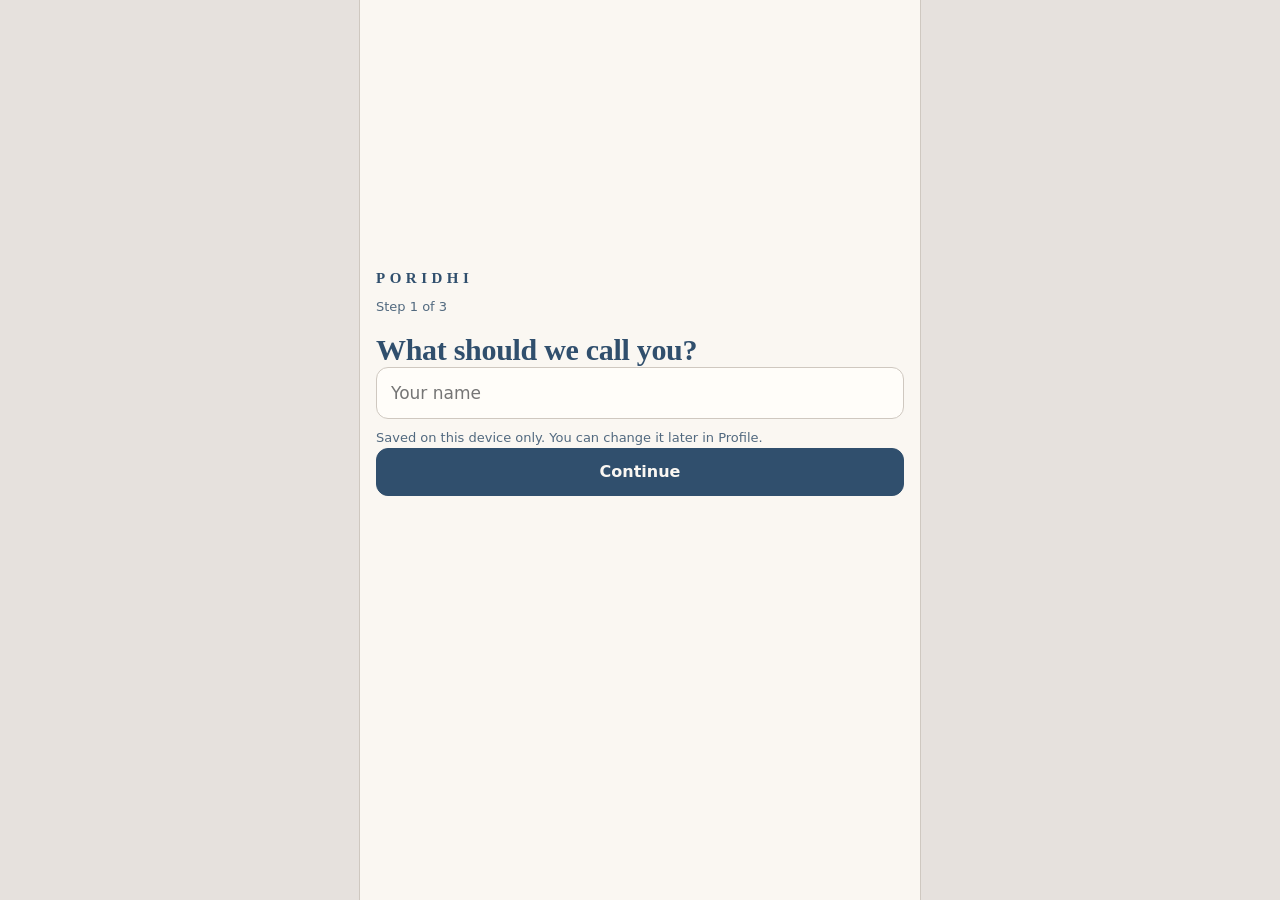
<file: index.html>
<!doctype html>
<html lang="en">
<head>
  <meta charset="utf-8">
  <meta name="viewport" content="width=device-width, initial-scale=1, viewport-fit=cover">
  <title>PORIDHI · Syllabus &amp; Admission Preparation Tracker</title>
  <meta name="description" content="Track your admission syllabus by programme, subject, chapter and topic.">
  <meta name="theme-color" content="#304F6D">
  <link rel="manifest" href="manifest.webmanifest">
  <link rel="icon" href="icon.svg" type="image/svg+xml">
  <link rel="apple-touch-icon" href="icon-192.png">
  <link rel="stylesheet" href="styles.css">
</head>
<body>
  <div class="shell" id="shell">
    <main id="main" tabindex="-1"><p class="loading">Loading PORIDHI…</p></main>
    <nav id="tabs" class="tabs" aria-label="Main"></nav>
  </div>
  <div id="layer"></div>
  <div id="toast" class="toast" role="status" aria-live="polite"></div>
  <noscript><p style="padding:24px;font-family:sans-serif">PORIDHI needs JavaScript to run.</p></noscript>
  <script src="syllabus.js"></script>
  <script src="core.js"></script>
  <script src="store.js"></script>
  <script src="app.js"></script>
</body>
</html>
</file>
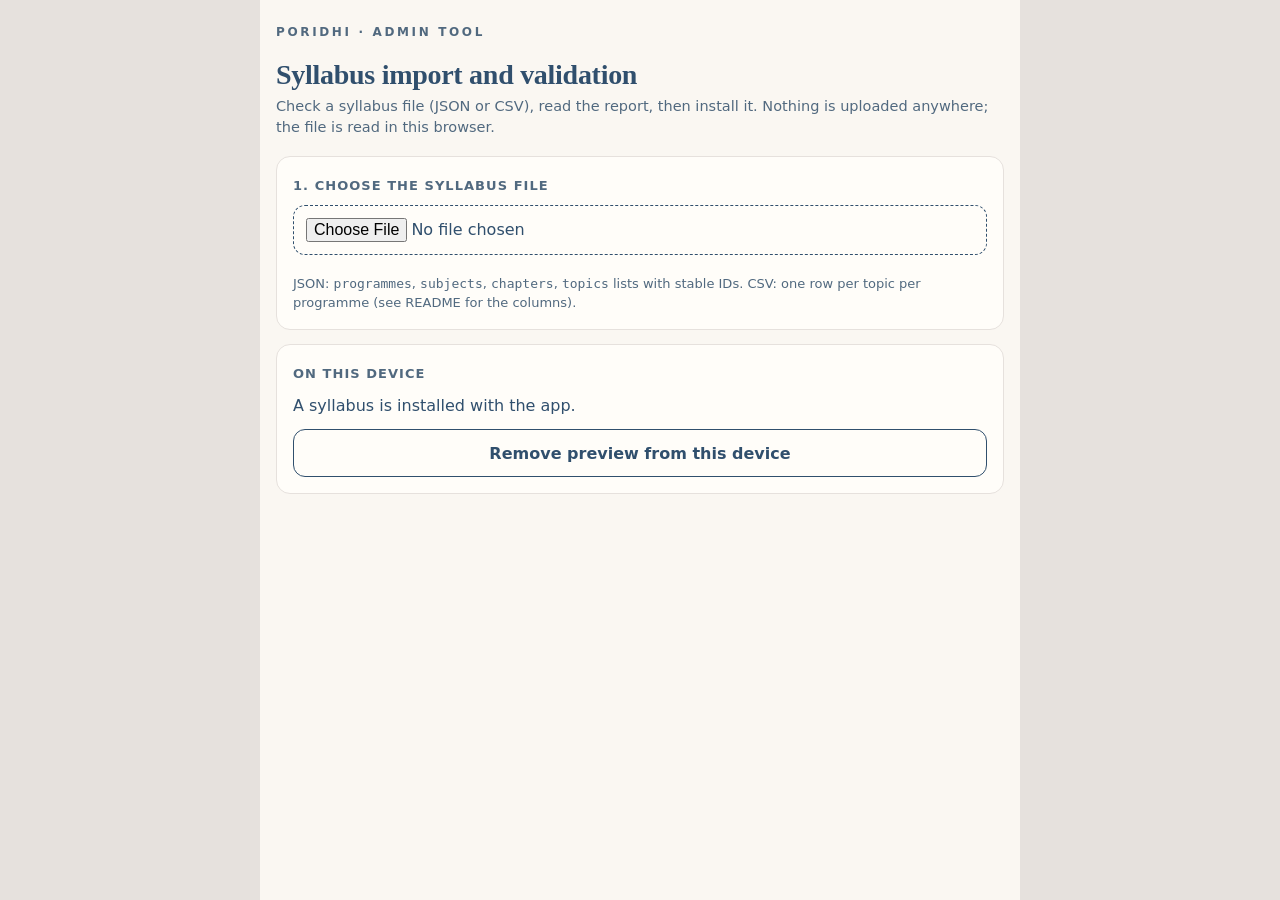
<file: admin.html>
<!doctype html>
<html lang="en">
<head>
  <meta charset="utf-8">
  <meta name="viewport" content="width=device-width, initial-scale=1">
  <meta name="robots" content="noindex">
  <title>PORIDHI · Syllabus import and validation</title>
  <link rel="icon" href="icon.svg" type="image/svg+xml">
  <link rel="stylesheet" href="styles.css">
</head>
<body>
  <div class="admin">
    <p class="eyebrow">PORIDHI · Admin tool</p>
    <h1 class="display">Syllabus import and validation</h1>
    <p class="sub">Check a syllabus file (JSON or CSV), read the report, then install it. Nothing is uploaded anywhere; the file is read in this browser.</p>

    <section class="card" style="margin-top:18px">
      <h2 class="h2">1. Choose the syllabus file</h2>
      <div class="filebox">
        <label for="file" class="sr-only">Syllabus file</label>
        <input id="file" type="file" accept=".json,.csv,.tsv,.txt,application/json,text/csv">
        <p class="hint">JSON: <code>programmes</code>, <code>subjects</code>, <code>chapters</code>, <code>topics</code> lists with stable IDs. CSV: one row per topic per programme (see README for the columns).</p>
      </div>
    </section>

    <div id="report" aria-live="polite"></div>

    <section class="card">
      <h2 class="h2">On this device</h2>
      <p id="current"></p>
      <div class="btn-row" style="margin-top:12px"><button type="button" class="btn btn-secondary" id="remove" hidden>Remove preview from this device</button></div>
    </section>
  </div>
  <script src="syllabus.js"></script>
  <script src="core.js"></script>
  <script src="store.js"></script>
  <script src="admin.js"></script>
</body>
</html>
</file>
<file: styles.css>
/* PORIDHI styles. Palette: Navy #304F6D, Sage #899481, Coral #E07D54, Pale yellow #FFE1A0, Light blue #E2F3FD, Warm grey #E6E1DD on a cream base.
   Coral and sage are too light for text, so they are used for fills, borders and markers, never as text colours. */
:root {
  --navy: #304F6D; --sage: #899481; --coral: #E07D54; --yellow: #FFE1A0; --blue: #E2F3FD; --grey: #E6E1DD;
  --cream: #FAF7F2; --paper: #FFFDF9;
  --ink: var(--navy); --ink2: #51697F; --line: #E6E1DD; --line2: #CFC8C0;
  --sage-tint: #DCDFD6; --coral-tint: #F4DCCF;
  --serif: "Iowan Old Style", "Palatino Linotype", Georgia, "Noto Serif", "Noto Serif Bengali", serif;
  --sans: system-ui, -apple-system, "Segoe UI", Roboto, "Noto Sans", "Noto Sans Bengali", "Hind Siliguri", sans-serif;
  color-scheme: light;
}
* { box-sizing: border-box; }
html { -webkit-text-size-adjust: 100%; }
body { margin: 0; background: var(--grey); color: var(--ink); font: 16px/1.45 var(--sans); }
body.noscroll { overflow: hidden; }
h1, h2, p, ul, dl, dd { margin: 0; }
a { color: inherit; }
button, input, select { font: inherit; color: inherit; }
button { cursor: pointer; }
:focus-visible { outline: 3px solid var(--navy); outline-offset: 3px; border-radius: 6px; }
.sr-only { position: absolute; width: 1px; height: 1px; overflow: hidden; clip: rect(0 0 0 0); white-space: nowrap; }
.ic { width: 20px; height: 20px; flex: none; }

/* layout */
.shell { max-width: 560px; min-height: 100vh; min-height: 100dvh; margin: 0 auto; background: var(--cream); position: relative; padding-bottom: calc(84px + env(safe-area-inset-bottom)); }
.shell.no-tabs { padding-bottom: 32px; }
#main { padding: 12px 16px 8px; outline: none; }
.loading { padding: 40vh 0; text-align: center; color: var(--ink2); }
.tabs { position: fixed; bottom: 0; left: 50%; transform: translateX(-50%); width: 100%; max-width: 560px; display: grid; grid-template-columns: repeat(4, 1fr); background: var(--cream); border-top: 1px solid var(--line2); padding-bottom: env(safe-area-inset-bottom); z-index: 20; }
.no-tabs .tabs { display: none; }
.tab { display: flex; flex-direction: column; align-items: center; justify-content: center; gap: 3px; min-height: 62px; text-decoration: none; color: var(--ink2); font-size: 12px; font-weight: 600; }
.tab .ic { width: 24px; height: 24px; }
.tab[aria-current="page"] { color: var(--navy); box-shadow: inset 0 3px 0 var(--navy); }

/* header */
.head { margin-bottom: 14px; }
.head-top { display: flex; align-items: center; justify-content: space-between; gap: 10px; min-height: 40px; }
.eyebrow { font-size: 12px; letter-spacing: .22em; font-weight: 700; text-transform: uppercase; color: var(--ink2); }
.back { display: inline-flex; align-items: center; gap: 2px; min-height: 40px; padding: 0 10px 0 0; background: none; border: 0; font-weight: 600; font-size: 15px; }
.progchip { display: inline-flex; align-items: center; gap: 4px; max-width: 62%; min-height: 40px; padding: 0 12px; background: var(--paper); border: 1px solid var(--line2); border-radius: 99px; font-size: 14px; font-weight: 600; }
.progchip span { overflow: hidden; text-overflow: ellipsis; white-space: nowrap; }
.display { font-family: var(--serif); font-weight: 700; font-size: 28px; line-height: 1.15; letter-spacing: -.01em; margin: 10px 0 4px; overflow-wrap: anywhere; }
.sub { color: var(--ink2); font-size: 14.5px; }
.crumbs { display: flex; flex-wrap: wrap; align-items: center; gap: 4px; margin-top: 6px; font-size: 13px; color: var(--ink2); }
.crumbs a { color: var(--ink2); text-underline-offset: 3px; }
.crumbs [aria-current] { color: var(--ink); font-weight: 600; }
.sep { color: var(--line2); padding: 0 2px; }

.banner { display: block; margin: 4px 0 10px; padding: 10px 14px; border-radius: 10px; font-size: 13.5px; text-decoration: none; }
.banner-sample { background: var(--blue); }
.banner-warn { background: var(--yellow); }
.banner-info { background: var(--blue); text-decoration: underline; text-underline-offset: 3px; }

/* cards + rows */
.card { display: block; background: var(--paper); border: 1px solid var(--line); border-radius: 14px; padding: 16px; margin: 0 0 14px; }
.card.list { padding: 0 16px; }
.card.topics { padding: 0; overflow: hidden; }
.h2 { font-size: 13px; font-weight: 700; letter-spacing: .08em; text-transform: uppercase; color: var(--ink2); margin-bottom: 10px; }
.h2.group { margin: 18px 2px 8px; }
.sect { display: flex; align-items: baseline; justify-content: space-between; }
.link { font-weight: 600; font-size: 14px; text-underline-offset: 3px; }
.label { font-size: 12.5px; color: var(--ink2); letter-spacing: .04em; margin-bottom: 4px; }
.prog-name { font-family: var(--serif); font-weight: 700; font-size: 22px; line-height: 1.2; }
.summary-line { margin: 8px 0 2px; font-size: 14.5px; }
.list { list-style: none; padding: 0; }
.list > li + li { border-top: 1px solid var(--line); }
.list.plain > li { padding: 10px 0; display: flex; gap: 12px; align-items: center; }
.row { display: flex; align-items: center; gap: 12px; padding: 13px 0; min-height: 58px; text-decoration: none; color: inherit; }
.list.plain > li > .row { padding: 0; width: 100%; }
.row-body { flex: 1; min-width: 0; display: flex; flex-direction: column; gap: 2px; }
.row-title { font-weight: 600; font-size: 15.5px; line-height: 1.3; overflow-wrap: anywhere; }
.row-meta { font-size: 13px; color: var(--ink2); }
.row-kicker { font-size: 11.5px; letter-spacing: .08em; text-transform: uppercase; color: var(--ink2); font-weight: 700; }
.row-end { display: flex; align-items: center; gap: 4px; font-size: 14px; color: var(--ink2); }
.row-end b { color: var(--ink); font-variant-numeric: tabular-nums; }
.mono { flex: none; width: 36px; height: 36px; display: grid; place-items: center; background: var(--blue); border-radius: 10px; font-weight: 700; font-size: 15px; }
.num { flex: none; width: 30px; height: 30px; display: grid; place-items: center; border: 1px solid var(--line2); border-radius: 50%; font-size: 13px; font-weight: 600; color: var(--ink2); }
.bar { display: block; height: 6px; margin-top: 7px; background: var(--grey); border-radius: 99px; overflow: hidden; }
.bar > span { display: block; height: 100%; background: var(--navy); border-radius: 99px; }

/* status markers, pills, tags */
.mk { display: inline-grid; flex: none; width: 26px; height: 26px; color: var(--navy); }
.mk svg { width: 100%; height: 100%; }
.mk circle { fill: var(--grey); stroke: rgba(48, 79, 109, .5); }
.mk-in_progress circle { fill: var(--coral-tint); stroke: var(--coral); }
.mk-studied circle { fill: var(--sage-tint); stroke: var(--sage); }
.mk-needs_revision circle { fill: var(--yellow); stroke: rgba(48, 79, 109, .55); }
.pill { display: inline-block; font-size: 12px; font-weight: 600; line-height: 1.5; padding: 1px 9px; border-radius: 99px; border: 1px solid transparent; white-space: nowrap; }
.pill-not_started { background: var(--grey); }
.pill-in_progress { background: var(--coral-tint); border-color: var(--coral); }
.pill-studied { background: var(--sage-tint); border-color: var(--sage); }
.pill-needs_revision { background: var(--yellow); border-color: rgba(48, 79, 109, .3); }
.tag { display: inline-block; font-size: 11.5px; line-height: 1.5; padding: 1px 8px; border-radius: 6px; background: var(--blue); }
.counts { list-style: none; padding: 0; margin-top: 14px; display: grid; grid-template-columns: 1fr 1fr; gap: 8px 14px; }
.counts li { display: flex; align-items: center; gap: 8px; font-size: 14px; }
.counts .mk { width: 22px; height: 22px; }
.counts span { color: var(--ink2); }

/* topics */
.topics { list-style: none; padding: 0; }
.topic + .topic { border-top: 1px solid var(--line); }
.topic-row { display: flex; align-items: stretch; }
.topic-main { flex: 1; min-width: 0; display: flex; gap: 12px; align-items: flex-start; text-align: left; padding: 14px 8px 14px 16px; background: none; border: 0; min-height: 60px; }
.mk-btn { flex: none; padding: 14px 4px 14px 16px; background: none; border: 0; align-self: flex-start; }
.topic-body { flex: 1; min-width: 0; display: flex; flex-direction: column; gap: 3px; text-decoration: none; color: inherit; }
a.topic-body { padding: 14px 8px 14px 8px; min-height: 60px; }
.topic-name { font-size: 15.5px; line-height: 1.4; overflow-wrap: anywhere; }
.path { font-size: 12.5px; color: var(--ink2); overflow-wrap: anywhere; }
.topic-meta { display: flex; flex-wrap: wrap; gap: 6px; align-items: center; margin-top: 3px; }
.more { flex: none; width: 48px; background: none; border: 0; color: var(--ink2); }
.more .ic { transition: transform .15s; }
.topic.open .more .ic { transform: rotate(180deg); }
.topic-detail { padding: 0 16px 14px 54px; font-size: 14px; color: var(--ink2); }
.topic-detail p + p { margin-top: 6px; }
.topic-detail .src { font-size: 12.5px; }
.tap-hint { margin: 0 2px 8px; }
.topic.flash { animation: flash 2.2s ease-out; }
.topic.pulse { animation: pulse .7s ease-out; }
@keyframes flash { 0% { background: var(--yellow); } 70% { background: var(--yellow); } 100% { background: transparent; } }
@keyframes pulse { 0% { background: var(--blue); } 100% { background: transparent; } }

/* home */
.hero { background: var(--navy); color: var(--cream); border-color: var(--navy); }
.hero .label { color: rgba(250, 247, 242, .8); }
.hero-top { display: flex; justify-content: space-between; align-items: flex-end; gap: 12px; }
.bignum { font-family: var(--serif); font-weight: 700; line-height: 1; }
.bignum span { font-size: 58px; }
.bignum small { font-size: 24px; margin-left: 2px; }
.hero-sub { text-align: right; font-size: 14px; line-height: 1.5; }
.hero .bar { background: rgba(250, 247, 242, .25); margin-top: 14px; height: 8px; }
.hero .bar > span { background: var(--cream); }
.tiles { list-style: none; padding: 0; margin: 0 0 14px; display: grid; grid-template-columns: 1fr 1fr; gap: 10px; }
.tile { display: grid; grid-template-columns: auto 1fr; align-items: center; column-gap: 10px; padding: 12px 14px; min-height: 64px; background: var(--paper); border: 1px solid var(--line); border-radius: 14px; text-decoration: none; }
.tile .mk { grid-row: span 2; }
.tile b { font-size: 22px; line-height: 1.1; font-variant-numeric: tabular-nums; }
.tile span:last-child { font-size: 13px; color: var(--ink2); }
.revise { display: flex; align-items: center; gap: 12px; background: var(--yellow); border-color: rgba(48, 79, 109, .2); text-decoration: none; }
.revise .row-meta { color: var(--navy); }

/* search + chips */
.searchfield { display: flex; align-items: center; gap: 10px; min-height: 48px; padding: 0 14px; margin-bottom: 10px; background: var(--paper); border: 1px solid var(--line2); border-radius: 12px; color: var(--ink2); text-decoration: none; }
.searchfield input { flex: 1; min-width: 0; min-height: 46px; border: 0; background: transparent; outline: none; font-size: 16px; color: var(--ink); }
.searchfield:focus-within { border-color: var(--navy); box-shadow: 0 0 0 2px var(--navy); }
.chips { display: flex; flex-wrap: wrap; gap: 8px; padding: 2px 0 10px; }
.chip { flex: none; min-height: 40px; padding: 0 14px; background: var(--paper); border: 1px solid var(--line2); border-radius: 99px; font-size: 14px; white-space: nowrap; }
.chip[aria-pressed="true"] { background: var(--navy); border-color: var(--navy); color: var(--cream); font-weight: 600; }
.count { min-height: 20px; margin: 0 2px 8px; font-size: 13px; color: var(--ink2); }
.empty { text-align: center; padding: 36px 16px; color: var(--ink2); display: grid; gap: 8px; justify-items: center; }
.empty-title { font-weight: 700; color: var(--ink); font-size: 17px; }

/* stats */
.summary { display: flex; align-items: center; gap: 20px; }
.ring { width: 124px; height: 124px; display: block; }
.ring-track { fill: none; stroke: var(--grey); stroke-width: 12; }
.ring-fill { fill: none; stroke: var(--navy); stroke-width: 12; }
.ring-text { font: 700 27px var(--serif); fill: var(--navy); }
.kv { display: grid; gap: 10px; flex: 1; }
.kv dt { font-size: 12.5px; color: var(--ink2); }
.kv dd { font-size: 21px; font-weight: 700; font-variant-numeric: tabular-nums; }
.dist { display: flex; gap: 2px; height: 14px; border-radius: 99px; overflow: hidden; box-shadow: inset 0 0 0 1px rgba(48, 79, 109, .15); }
.seg-studied { background: var(--sage); }
.seg-needs_revision { background: var(--yellow); }
.seg-in_progress { background: var(--coral); }
.seg-not_started { background: var(--grey); }
.dist-list { list-style: none; padding: 0; margin-top: 8px; }
.dist-list li + li { border-top: 1px solid var(--line); }
.dist-list a { display: flex; align-items: center; gap: 12px; min-height: 52px; text-decoration: none; }
.dl-name { flex: 1; font-size: 15px; }
.dl-n { font-weight: 700; font-variant-numeric: tabular-nums; }
.dl-p { width: 44px; text-align: right; color: var(--ink2); font-size: 13.5px; }
.dist-list .ic { color: var(--ink2); }
.select { width: 100%; min-height: 46px; margin: 0 0 6px; padding: 0 12px; background: var(--paper); border: 1px solid var(--line2); border-radius: 10px; font-size: 16px; }
.weeks { list-style: none; padding: 0; margin-top: 12px; display: grid; grid-template-columns: repeat(8, 1fr); gap: 6px; }
.weeks li { display: flex; flex-direction: column; align-items: center; gap: 4px; }
.wk-col { height: 80px; width: 100%; display: flex; align-items: flex-end; }
.wk-bar { display: block; width: 100%; min-height: 2px; background: var(--navy); border-radius: 4px 4px 0 0; }
.wk-n { font-size: 12.5px; font-weight: 700; }
.wk-l { font-size: 10.5px; color: var(--ink2); white-space: nowrap; }

/* profile */
.inline-form { display: flex; gap: 10px; }
.inline-form .field { flex: 1; min-width: 0; }
.field { width: 100%; min-height: 52px; padding: 0 14px; background: var(--paper); border: 1px solid var(--line2); border-radius: 12px; font-size: 17px; color: var(--ink); }
.field:focus { outline: 3px solid var(--navy); outline-offset: 2px; }
.field-error { margin-top: 6px; font-size: 13.5px; font-weight: 600; background: var(--yellow); padding: 6px 10px; border-radius: 8px; }
.hint { margin-top: 10px; font-size: 13px; color: var(--ink2); }
.note { margin-top: 10px; font-size: 13.5px; color: var(--ink2); }
.card .btn { margin-top: 14px; }
.card > p + .btn-row { margin-top: 12px; }
.kv-list > div { display: flex; justify-content: space-between; gap: 16px; padding: 9px 0; font-size: 14.5px; }
.kv-list > div + div { border-top: 1px solid var(--line); }
.kv-list dt { color: var(--ink2); }
.kv-list dd { text-align: right; overflow-wrap: anywhere; }
.issues { list-style: none; padding: 0; font-size: 14px; }
.issues li { padding: 8px 0; overflow-wrap: anywhere; }
.issues li + li { border-top: 1px solid var(--line); }
.issues span { color: var(--ink2); font-size: 13px; }
details summary { cursor: pointer; font-weight: 600; padding: 8px 0; }
.foot { text-align: center; font-size: 12px; color: var(--ink2); padding: 8px 0 4px; }

/* buttons */
.btn { min-height: 48px; padding: 0 20px; display: inline-flex; align-items: center; justify-content: center; gap: 8px; background: var(--navy); border: 1.5px solid var(--navy); border-radius: 12px; color: var(--cream); font-weight: 600; font-size: 16px; text-decoration: none; }
.btn-secondary { background: transparent; color: var(--navy); }
.btn-ghost { background: transparent; border-color: transparent; color: var(--navy); text-decoration: underline; text-underline-offset: 3px; }
.btn-danger { background: transparent; color: var(--navy); border: 2px solid var(--coral); }
.btn-row { display: flex; flex-wrap: wrap; gap: 10px; }
.btn-row .btn { flex: 1 1 210px; margin-top: 0; }
.icon-btn { flex: none; width: 44px; height: 44px; display: grid; place-items: center; background: none; border: 0; border-radius: 50%; }

/* welcome */
.welcome { display: flex; flex-direction: column; gap: 16px; padding: 28px 0 8px; min-height: 80vh; min-height: 80dvh; justify-content: center; }
.welcome .display { font-size: 30px; margin: 0; }
.welcome .btn { width: 100%; }
.brand { font-family: var(--serif); font-size: 15px; font-weight: 700; letter-spacing: .3em; }
.step { font-size: 13px; color: var(--ink2); margin-top: -8px; }
.lead { color: var(--ink2); font-size: 16px; }
.welcome .card { margin: 0; }
.choices { list-style: none; padding: 0; display: grid; gap: 10px; }
.choice { display: flex; align-items: center; gap: 12px; width: 100%; min-height: 68px; padding: 14px 16px; text-align: left; background: var(--paper); border: 1px solid var(--line2); border-radius: 14px; }
.choice:hover { border-color: var(--navy); }
.choice-body { flex: 1; display: flex; flex-direction: column; gap: 2px; }
.choice-title { font-weight: 700; font-size: 17px; }
.choice-sub { font-size: 13px; color: var(--ink2); }

/* sheets, dialogs, toast */
#layer { position: fixed; inset: 0; z-index: 50; pointer-events: none; }
#layer > * { pointer-events: auto; }
.scrim { position: fixed; inset: 0; background: rgba(48, 79, 109, .5); animation: fade .15s ease-out; }
.sheet { position: fixed; bottom: 0; left: 50%; transform: translateX(-50%); width: 100%; max-width: 560px; max-height: 90vh; max-height: 90dvh; overflow: auto; background: var(--cream); border-radius: 20px 20px 0 0; padding: 18px 16px calc(18px + env(safe-area-inset-bottom)); animation: up .2s ease-out; outline: none; }
.sheet-head { display: flex; justify-content: space-between; align-items: flex-start; gap: 8px; }
.sheet-title { font-family: var(--serif); font-size: 20px; line-height: 1.25; margin: 4px 0 4px; overflow-wrap: anywhere; }
.options { list-style: none; padding: 0; margin-top: 14px; display: grid; gap: 8px; }
.option { display: flex; align-items: center; gap: 12px; width: 100%; min-height: 62px; padding: 10px 14px; text-align: left; background: var(--paper); border: 1px solid var(--line2); border-radius: 12px; }
.option:hover { border-color: var(--navy); }
.option.is-current { border: 2px solid var(--navy); background: var(--blue); padding: 9px 13px; }
.option-body { flex: 1; display: flex; flex-direction: column; gap: 1px; }
.option-title { font-weight: 700; }
.option-title em { font-style: normal; font-size: 11.5px; font-weight: 600; background: var(--navy); color: var(--cream); padding: 1px 8px; border-radius: 99px; margin-left: 6px; }
.option-sub { font-size: 13px; color: var(--ink2); }
.dialog-body { display: grid; gap: 10px; margin: 8px 0 16px; font-size: 15px; }
.dialog-actions .btn { flex: 1 1 140px; }
.toast { position: fixed; left: 0; right: 0; margin: 0 auto; width: fit-content; bottom: calc(80px + env(safe-area-inset-bottom)); transform: translateY(16px); display: flex; align-items: center; gap: 16px; max-width: min(528px, calc(100% - 32px)); padding: 12px 16px; background: var(--navy); color: var(--cream); border-radius: 12px; font-size: 14.5px; opacity: 0; pointer-events: none; transition: opacity .18s, transform .18s; z-index: 60; }
.toast.show { opacity: 1; transform: translateY(0); pointer-events: auto; }
.toast button { background: none; border: 0; color: var(--yellow); font-weight: 700; text-decoration: underline; text-underline-offset: 3px; padding: 6px 4px; min-height: 36px; }
@keyframes up { from { transform: translate(-50%, 24px); opacity: 0; } to { transform: translate(-50%, 0); opacity: 1; } }
@keyframes fade { from { opacity: 0; } to { opacity: 1; } }

@media (min-width: 600px) {
  .shell { box-shadow: 0 0 0 1px var(--line2); }
  body { padding: 0; }
}
@media (max-width: 360px) {
  .display { font-size: 25px; }
  .bignum span { font-size: 48px; }
  .summary { gap: 12px; }
  .ring { width: 104px; height: 104px; }
}
@media (prefers-reduced-motion: reduce) {
  *, *::before, *::after { animation-duration: .01ms !important; transition-duration: .01ms !important; }
}

/* admin page */
.admin { max-width: 760px; margin: 0 auto; padding: 24px 16px 48px; background: var(--cream); min-height: 100vh; }
.admin .display { margin-top: 18px; }
.admin h2.h2 { margin-top: 4px; }
.filebox { display: grid; gap: 10px; }
.filebox input[type=file] { padding: 12px; background: var(--paper); border: 1px dashed var(--navy); border-radius: 12px; width: 100%; }
.status-ok { background: var(--sage-tint); border: 1px solid var(--sage); border-radius: 10px; padding: 10px 14px; font-weight: 600; }
.status-bad { background: var(--yellow); border: 1px solid rgba(48, 79, 109, .3); border-radius: 10px; padding: 10px 14px; font-weight: 600; }
.table { width: 100%; border-collapse: collapse; font-size: 14px; margin-top: 8px; }
.table th, .table td { text-align: left; padding: 8px 10px; border-top: 1px solid var(--line); }
.table th { font-size: 12px; letter-spacing: .06em; text-transform: uppercase; color: var(--ink2); }
.table td.n, .table th.n { text-align: right; font-variant-numeric: tabular-nums; }
.admin pre { background: var(--paper); border: 1px solid var(--line); border-radius: 10px; padding: 12px; overflow: auto; font-size: 12.5px; }
.admin .btn { margin-top: 0; }
.admin .card + .card { margin-top: 0; }

/* section groups, notes, sources */
.list > li.group-head { padding: 12px 0 6px; font-size: 12px; font-weight: 700; letter-spacing: .08em; text-transform: uppercase; color: var(--ink2); border-top: 0; }
.list > li.group-head:not(:first-child) { border-top: 1px solid var(--line2); margin-top: 4px; }
.list > li.group-head + li { border-top: 0; }
.h3 { margin: 16px 0 6px; font-size: 13px; font-weight: 700; letter-spacing: .08em; text-transform: uppercase; color: var(--ink2); }
h3 { margin: 0; }
.bullets { margin: 0; padding-left: 18px; font-size: 14.5px; }
.bullets li { margin: 6px 0; overflow-wrap: anywhere; }
details.about { margin-top: 12px; font-size: 14px; color: var(--ink2); }
details.about > summary { cursor: pointer; font-weight: 600; color: var(--ink); padding: 6px 0; }
details.about p { margin-top: 8px; overflow-wrap: anywhere; }
details.about .src { font-size: 13px; }
.srclist { list-style: none; padding: 0; margin: 6px 0 0; }
.srclist li { display: flex; flex-direction: column; gap: 2px; padding: 9px 0; font-size: 13.5px; overflow-wrap: anywhere; }
.srclist li + li { border-top: 1px solid var(--line); }
.srclist .sid { font-size: 12px; color: var(--ink2); }
.srclist a { color: var(--navy); }

/* subject selection */
.list.plain.picks > li { padding: 0; }
.pick { display: flex; align-items: center; gap: 12px; padding: 12px 0; width: 100%; cursor: pointer; }
.pick input { flex: none; width: 24px; height: 24px; margin: 0; accent-color: var(--navy); order: 3; }
.pick .row-body { order: 2; }
.pick .mono { order: 1; }
.pick.is-off { opacity: .55; cursor: not-allowed; }
.pick:has(input:focus-visible) { outline: 3px solid var(--navy); outline-offset: 2px; border-radius: 8px; }
.lockpill { align-self: center; }
.sel-count { margin-top: 8px; font-size: 14px; font-weight: 600; color: var(--ink2); }
.btn:disabled { opacity: .45; cursor: not-allowed; }
.choice.is-current { border: 2px solid var(--navy); background: var(--blue); padding: 13px 15px; }
</file>
